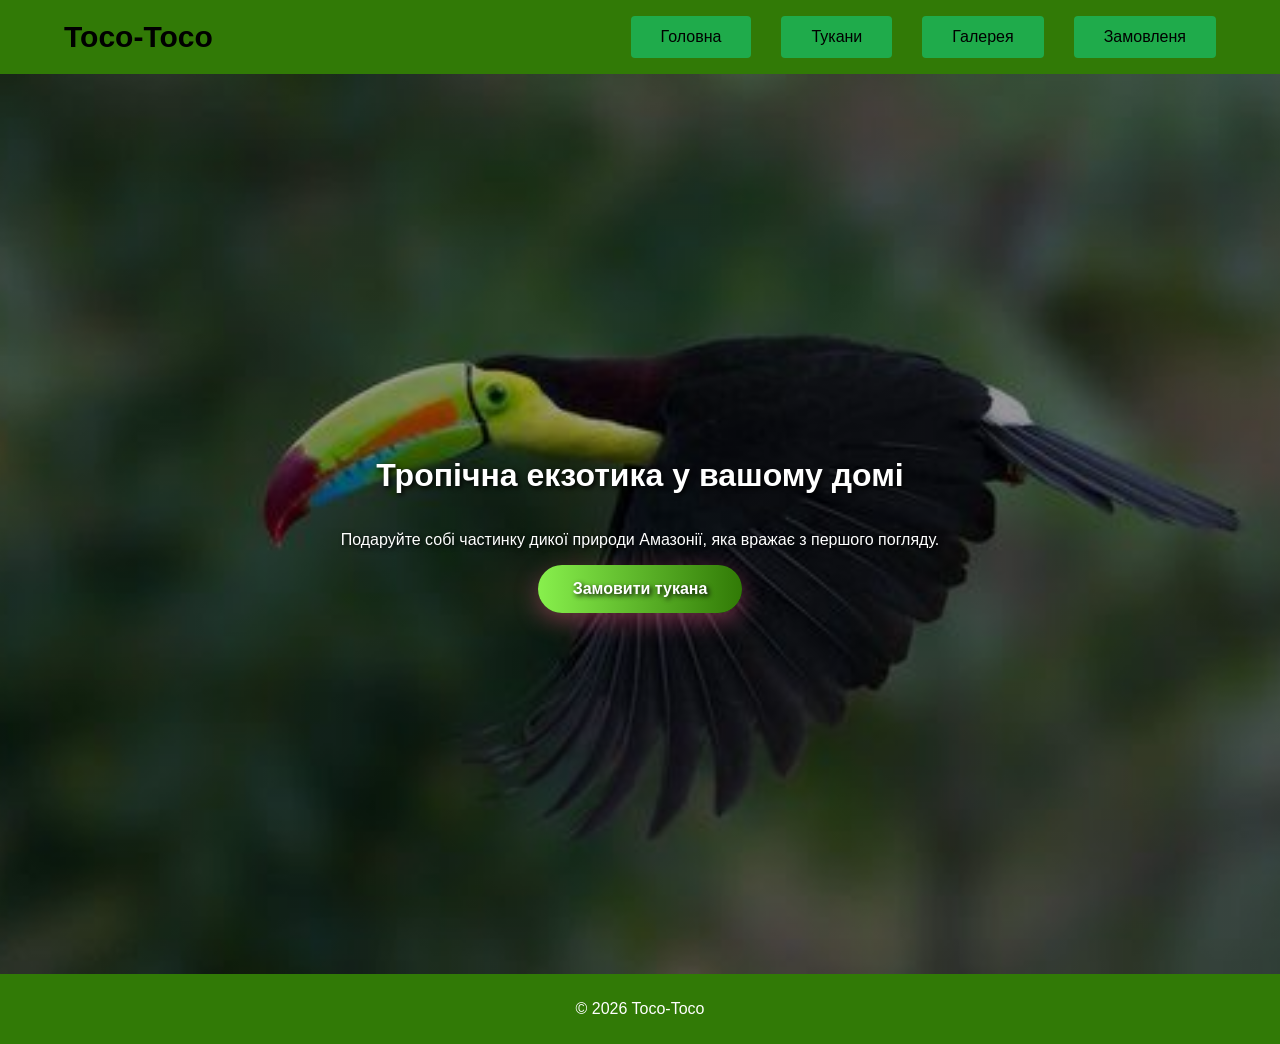
<file: index.html>
<!DOCTYPE html>
<html lang="uk">
<head>
    <meta charset="UTF-8">
    <meta name="viewport" content="width=device-width, initial-scale=1.0">
    <title>Toco-Toco | Головна</title>
    <link rel="stylesheet" href="style.css">
</head>
<body>
<header class="navbar">
        <div class="logo">Toco-Toco</div>
        <button class="hamburger" id="hamburger">
            <span></span>
            <span></span>
            <span></span>
        </button>
        <nav class="nav-menu">
            <a href="index.html">Головна</a>
            <a href="menu.html">Тукани</a>
            <a href="gallery.html">Галерея</a>
            <a href="booking.html">Замовленя</a>
        </nav>
    </header>
    <div class="hero">
            <h1>Тропічна екзотика у вашому домі</h1>
            <p>Подаруйте собі частинку дикої природи Амазонії, яка вражає з першого погляду.</p>
            <a href="booking.html" class="btn">Замовити тукана</a>
        </div>

 
    <footer>
        <p>&copy; 2026 Toco-Toco</p>
    </footer>
</body>
</html>
</file>
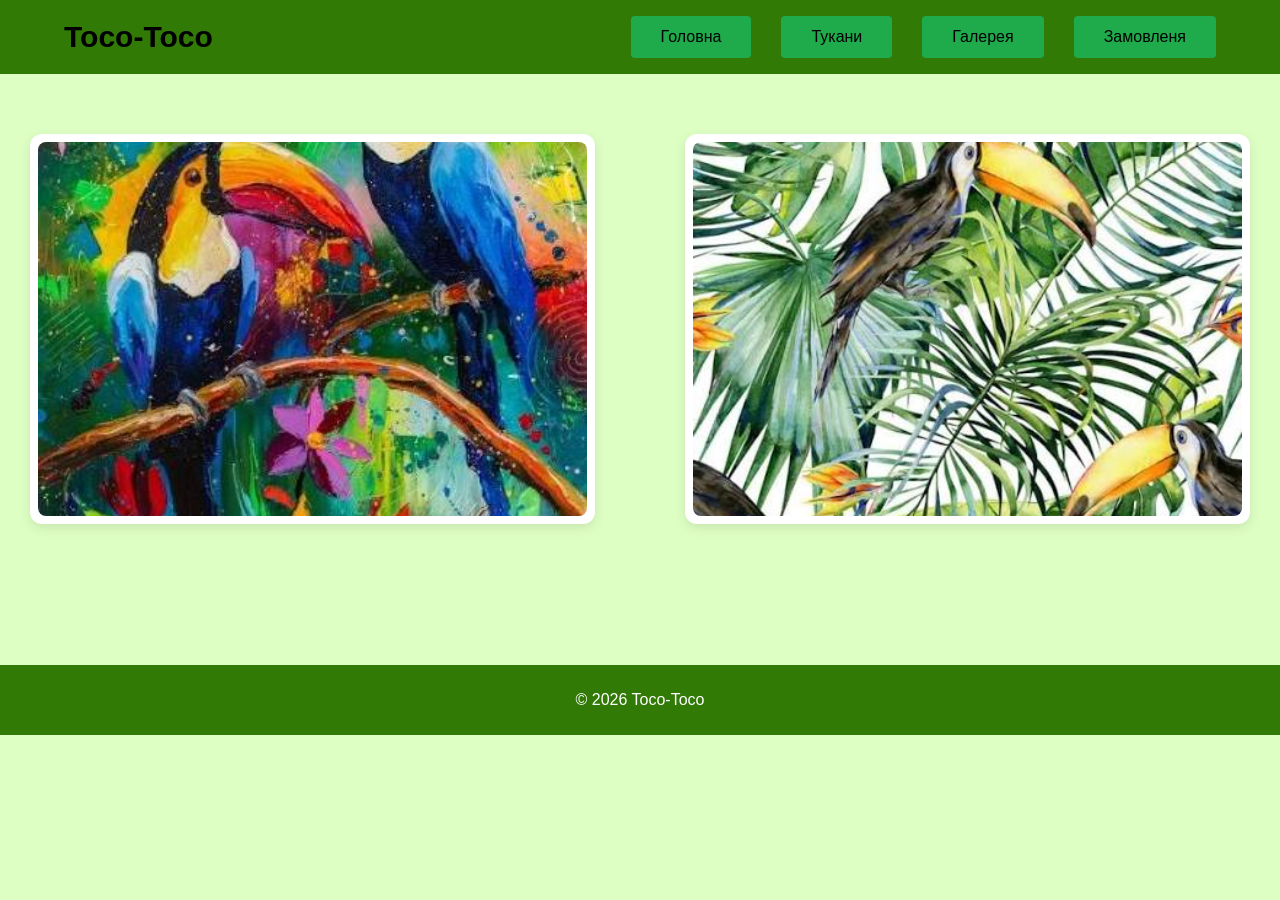
<file: gallery.html>
<!DOCTYPE html>
<html lang="uk">
<head>
    <meta charset="UTF-8">
    <meta name="viewport" content="width=device-width, initial-scale=1.0">
    <title>Toco-Toco | Головна</title>
    <link rel="stylesheet" href="style.css">
</head>
<body>
<header class="navbar">
        <div class="logo">Toco-Toco</div>
        <button class="hamburger" id="hamburger">
            <span></span>
            <span></span>
            <span></span>
        </button>
        <nav class="nav-menu" id="navMenu">
            <a href="index.html" class="active">Головна</a>
            <a href="menu.html">Тукани</a>
            <a href="gallery.html">Галерея</a>
            <a href="booking.html">Замовленя</a>
        </nav>
    </header>
    <main class="gallery-container">
        <div class="gallery-grid">
            <div class="gallery-item"><img src="img/7.jpg"></div>
            <div class="gallery-item"><img src="img/6.jpg"></div>
        </div>
    </main>
    <footer>
        <p>&copy; 2026 Toco-Toco</p>
    </footer>
</body>
</html>
</file>
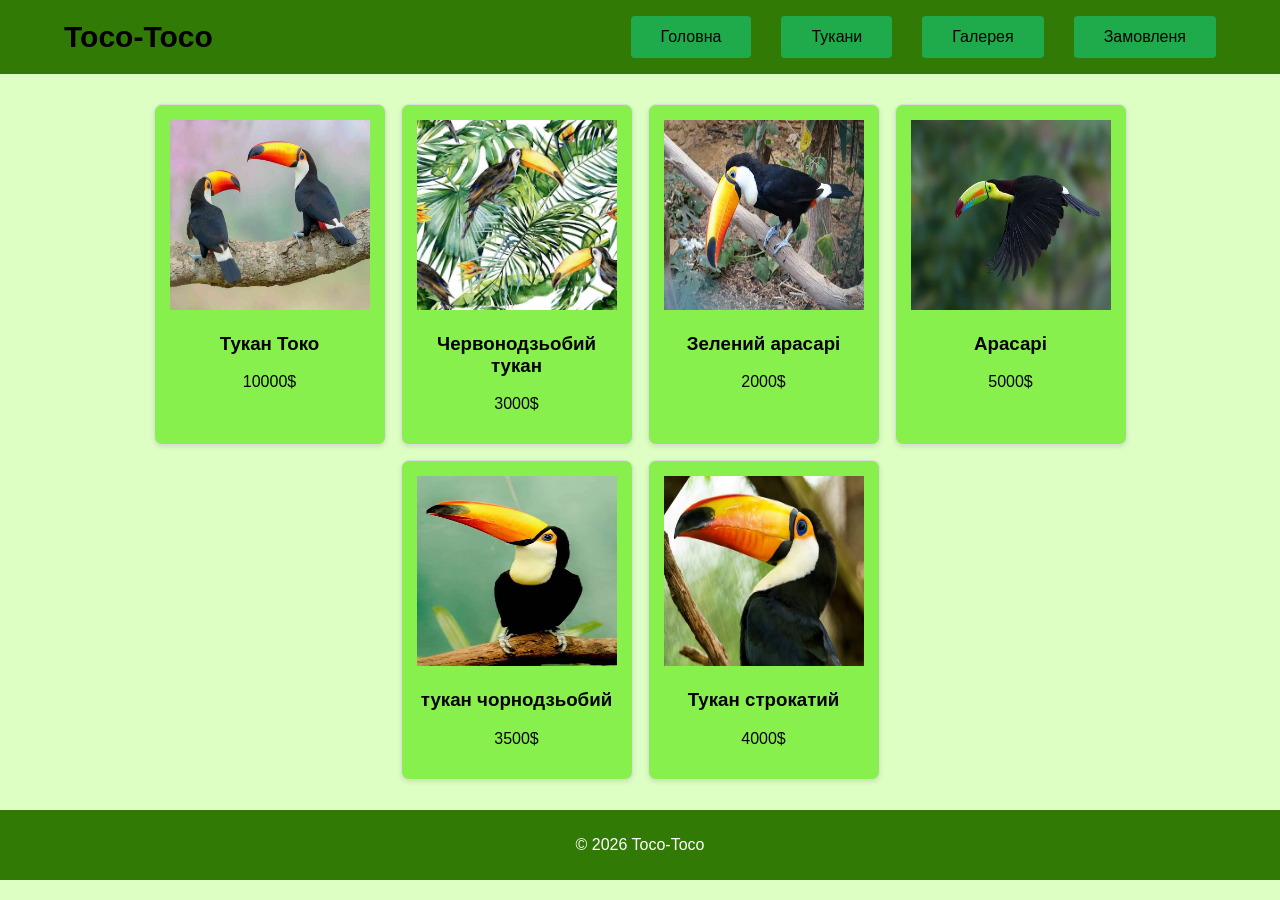
<file: menu.html>
<!DOCTYPE html>
<html lang="uk">
<head>
    <meta charset="UTF-8">
    <meta name="viewport" content="width=device-width, initial-scale=1.0">
    <title>Arôme caffee | Головна</title>
    <link rel="stylesheet" href="style.css">
</head>
<body>
    <header class="navbar">
        <div class="logo">Toco-Toco</div>
        <button class="hamburger" id="hamburger">
            <span></span>
            <span></span>
            <span></span>
        </button>
        <nav class="nav-menu" id="navMenu">
            <a href="index.html" class="active">Головна</a>
            <a href="menu.html">Тукани</a>
            <a href="gallery.html">Галерея</a>
            <a href="booking.html">Замовленя</a>
        </nav>
    </header>
    <main>
    <div class=" product-container">
        <div class="product-card ">
            <img src="img/3.jpg">
            <h3>Тукан Токо</h3>
            <p>10000$</p>
        </div>
        <div class="product-card ">
            <img src="img/6.jpg" >
            <h3>Червонодзьобий тукан</h3>
            <p> 3000$  </p>
        </div>
        <div class="product-card ">
            <img src="img/2.jpg" >
            <h3>Зелений арасарі</h3>
            <p>2000$</p>
        </div>
        <div class="product-card ">
            <img src="img/fon.jpg" >
            <h3>Арасарі</h3>
            <p>5000$</p>
        </div>
        <div class="product-card ">
            <img src="img/4.jpg" >
            <h3>тукан чорнодзьобий</h3>
            <p>3500$</p>
        </div>
        <div class="product-card ">
            <img src="img/5.jpg" >
            <h3> Тукан строкатий </h3>
            <p>4000$</p>
        </div>
        </div>
          </main>
        <footer>
        <p>&copy; 2026 Toco-Toco</p>
    </footer>
</body>
</html>
</file>
<file: style.css>
body{
  font-family: sans-serif;
  margin: 0;
  background-color: #deffc4;
}

.hero {
    display: flex;
    flex-direction: column;
    justify-content: center;
    align-items: center;
    text-align: center;
    min-height:100vh;
    color:white;
    background-image: linear-gradient(rgba(0, 0, 0, 0.4), rgba(0, 0, 0, 0.4)), url('img/fon.jpg');
    background-size: cover;
    background-position: center;
    text-shadow: 2px 2px 5px black;
}

.btn {
    font-size:1rem;
    font-weight: 700;
    color:#ffffff ;
    text-decoration: none;
    padding: 15px 35px;
    border-radius: 50px;
    background-image:  linear-gradient(to right, #88f04d, #317a06);
    box-shadow: 0 8px 25px rgba(255, 94, 142, 0.4) ;
    transition: all 0.3s; 
}

.btn:hover{
    background-image: linear-gradient(to left, #88f04d, #317a06);
}

.product-container {
    padding: 20px;
    justify-content: center;
    display: flex;
    flex-wrap: wrap;
    gap: 15px;
    margin: 10px 30px;
}

.product-card {
    background-color: #88f04d;
    width: 200px;
    border: 1px solid #ddd;
    border-radius: 8px;
    padding: 15px;
    text-align: center;
    box-shadow: 0 2px 5px rgba(0, 0, 0, 0.1);
    transition: all 0.4s;
}
.product-card:hover{
background-color: #317a06; 
}

footer{
    background-color: #317a06;
    padding: 10px;
    text-align: center;
    color: white;
}

img {
    width: 100%;
    height: 190px;
}
.navbar {
    display: flex;
    justify-content: space-between;
    align-items: center;
    padding: 1rem 5%;
    background-color:  #317a06;
    color: #fff;
    position: sticky;
    top: 0;
    z-index: 100;
}
.hamburger {
    display: none;
    flex-direction: column;
    background: none;
    border: none;
    cursor: pointer;
    padding: 8px;
}

.hamburger span {
    width: 25px;
    height: 3px;
    background-color: #fff;
    margin: 5px 0;
    transition: all 0.3s ease;
    border-radius: 2px;
}
.logo {
    font-size: 30px;
    font-weight: bold;
    color: black;
}
.nav-menu {
    display: flex;
    gap: 30px;
}

.nav-menu a {
    color: black;
    text-decoration: none;
    font-weight: 500;
   padding: 12px 30px;
    background-color:  rgb(31, 171, 75);
    border-radius: 4px;
    cursor: pointer;
    transition: color 0.3s;
}



.contact-form input[type="text"],
.contact-form input[type="email"],
.contact-form textarea {
    width: 100%;
    padding:10px ;
    margin-top: 8px;
    border:1px solid #ccc;
    border-radius: 4px;
    resize: done;
    box-sizing: border-box;
}
.contact-form{
    background: #ffe600;
    padding: 20px;
    border-radius: 10px;
    box-shadow: 0 0 10px rgba(0, 0, 0, 0.1);
    max-width: 400px;
    margin: 100px auto 59px auto;
}
.contact-form input[type="sumbit"] {
    background-color: #28a745;
    color: white;
    padding: 10px 15px;
    border: none;
    border-radius: 4px;
    cursor: pointer;
}
.gallery-grid {
    display: grid;
    grid-template-columns: repeat(auto-fit, minmax(300px, 1fr)); 
    gap: 30px;
    margin-top: 30px;
    grid-auto-rows: 450px;
    margin-bottom: 111px;
}

.gallery-item {
    border-radius: 12px;
    overflow: hidden;
    box-shadow: 0 4px 12px rgba(0, 0, 0, 0.1);
    padding: 8px;
    margin: 30px;
    transition: all 0.4s;
    background: #fff;
}

.gallery-item img {
    width: 100%;
    height: 100%;
    object-fit: cover;
    border-radius: 8px;
}
.gallery-item:hover {
  background-color: #28a745; 
}
</file>
